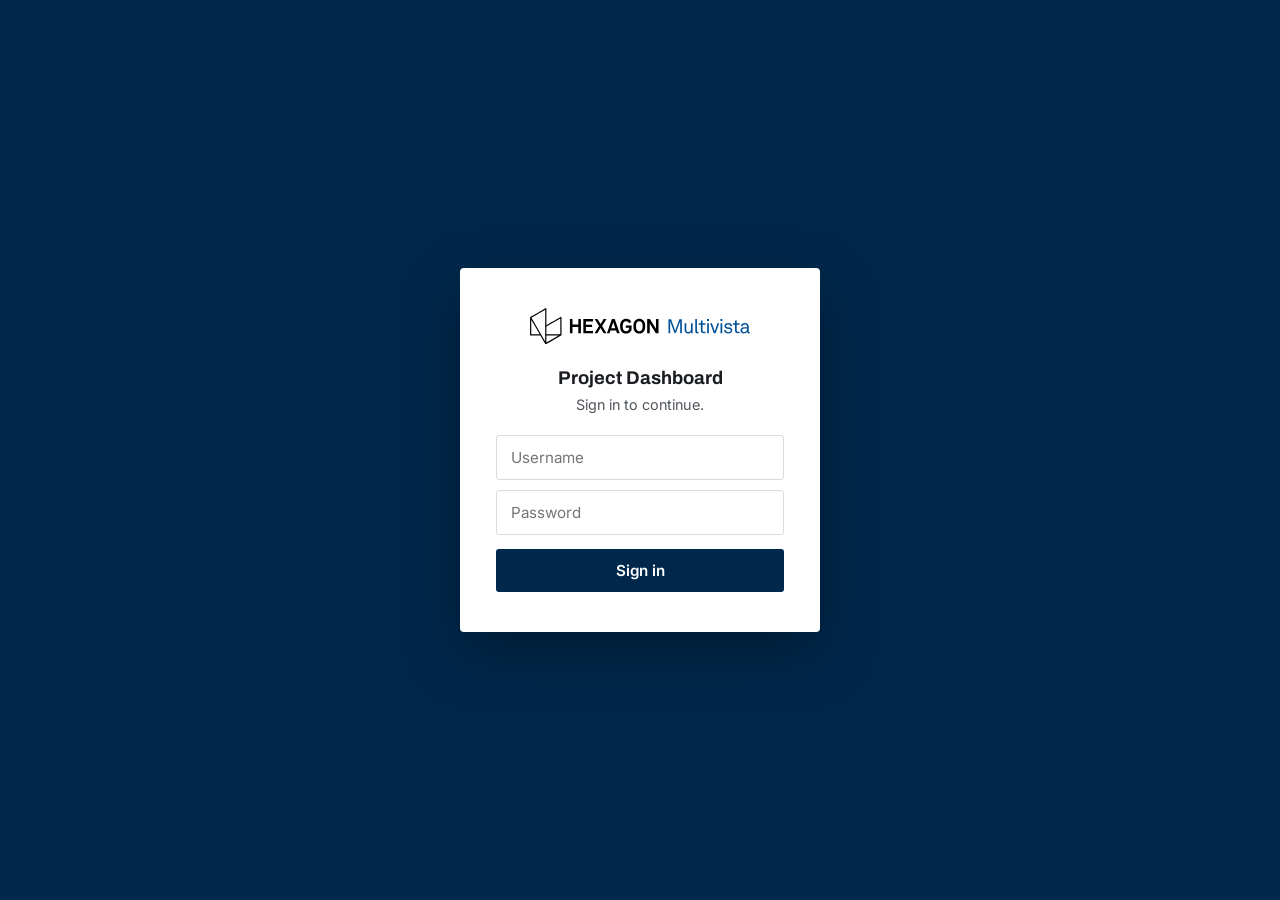
<file: issues.html>
<!DOCTYPE html>
<html lang="en">
<head>
<meta charset="UTF-8" />
<meta name="viewport" content="width=device-width, initial-scale=1.0" />
<title>Tickets · Hexagon Multivista</title>
<link rel="preconnect" href="https://fonts.googleapis.com" />
<link rel="preconnect" href="https://fonts.gstatic.com" crossorigin />
<link href="https://fonts.googleapis.com/css2?family=Archivo:wght@500;600;700&family=Inter:wght@400;500;600&family=IBM+Plex+Mono:wght@400;500&display=swap" rel="stylesheet" />
<link rel="stylesheet" href="style.css" />
</head>
<body>

  <div id="gate" class="gate">
    <div class="gate-card">
      <img src="logo.svg" alt="Hexagon Multivista" class="gate-logo" />
      <h1 class="gate-title">Project Dashboard</h1>
      <p class="gate-sub">Sign in to continue.</p>
      <form id="gate-form" autocomplete="off">
        <input type="text" id="gate-username" placeholder="Username" autocomplete="username" />
        <input type="password" id="gate-password" placeholder="Password" autocomplete="current-password" />
        <button type="submit">Sign in</button>
      </form>
      <p id="gate-error" class="gate-error" hidden>Incorrect username or password.</p>
    </div>
  </div>

  <div id="app" class="app">

    <header class="topbar">
      <div class="brand">
        <span class="topbar-logo-wrap"><img src="logo.svg" alt="Hexagon Multivista" class="topbar-logo" /></span>
        <span class="brand-sub">Project Dashboard</span>
      </div>
      <nav class="mainnav">
        <a href="index.html" class="nav-link">Dashboard</a>
        <a href="issues.html" class="nav-link active">Tickets</a>
        <a href="laser-support.html" class="nav-link">3D Laser Support</a>
        <a href="resource-management.html" class="nav-link">Resource Management</a>
        <a href="time-tracking.html" class="nav-link">Time Tracking</a>
      </nav>
      <div class="sync-status" id="sync-status">
        <span class="pulse" id="pulse"></span>
        <span id="sync-text">Loading sync status&hellip;</span>
        <button id="logout-btn" class="logout-btn">Log out</button>
      </div>
    </header>

    <main class="content">

      <section class="issues-section">
        <div class="issues-head">
          <h2>All Tickets</h2>
          <div class="filters">
            <div class="filter-group">
              <label for="project-filter">Project</label>
              <select id="project-filter">
                <option value="">All</option>
              </select>
            </div>
            <div class="filter-group">
              <label for="status-filter">Status</label>
              <select id="status-filter">
                <option value="">All</option>
                <option value="To Do">To Do</option>
                <option value="In Progress">In Progress</option>
                <option value="Done">Done</option>
              </select>
            </div>
            <div class="filter-group">
              <label for="territory-filter">Territory</label>
              <select id="territory-filter">
                <option value="">All</option>
              </select>
            </div>
            <div class="filter-group">
              <label for="service-filter">Service type</label>
              <select id="service-filter">
                <option value="">All</option>
              </select>
            </div>
            <div class="filter-group">
              <label for="search-filter">Search</label>
              <input type="text" id="search-filter" placeholder="Text or key&hellip;" />
            </div>
          </div>
        </div>

        <div class="table-wrap">
          <table id="issues-table">
            <thead>
              <tr>
                <th>Key</th>
                <th>Project ID</th>
                <th>Summary</th>
                <th>Status</th>
                <th>Priority</th>
                <th>Assignee</th>
                <th>Territory</th>
                <th>Service Type</th>
                <th>Due Date</th>
              </tr>
            </thead>
            <tbody id="issues-body">
              <!-- rows injected by list.js -->
            </tbody>
          </table>
        </div>
        <p id="empty-state" class="empty-state" hidden>No tickets match these filters.</p>
      </section>

    </main>

    <footer class="footer">
      Data syncs automatically from Jira. This dashboard does not allow editing Jira data.
    </footer>

  </div>

  <script src="auth.js"></script>
  <script src="shared.js"></script>
  <script src="list.js"></script>
</body>
</html>
</file>
<file: style.css>
/* ===== Design tokens ===== */
/* Palette aligned with multivistaservices.hexagon.com:
   brand blue #005198, deep navy #00284C, neutral gray #CFCFD2.
   Status colors (amber/moss) stay semantic, not brand-derived. */
:root {
  --ink: #00284C;
  --ink-soft: #063a63;
  --canvas: #F7F7F8;
  --paper: #FFFFFF;
  --line: #DBDBDD;
  --steel: #005198;
  --steel-dark: #003D73;
  --amber: #D98E3D;
  --moss: #4B7A52;
  --rm-over: #C1441C;
  --rm-sat: #7A46A8;
  --slate: #51565C;
  --ink-text: #1A1D21;

  --font-display: "Archivo", sans-serif;
  --font-body: "Inter", sans-serif;
  --font-mono: "IBM Plex Mono", monospace;
}

* { box-sizing: border-box; }

html, body {
  margin: 0;
  padding: 0;
  background: var(--canvas);
  color: var(--ink-text);
  font-family: var(--font-body);
}

h1, h2 { font-family: var(--font-display); margin: 0; }

/* ===== Login gate ===== */
#app { display: none; }

.gate {
  position: fixed;
  inset: 0;
  background: var(--ink);
  display: flex;
  align-items: center;
  justify-content: center;
  padding: 24px;
  z-index: 100;
}

.gate-card {
  background: var(--paper);
  border-radius: 4px;
  padding: 40px 36px;
  max-width: 360px;
  width: 100%;
  text-align: center;
  box-shadow: 0 20px 60px rgba(0,0,0,0.35);
}

.gate-logo {
  max-width: 220px;
  width: 100%;
  height: auto;
  margin-bottom: 20px;
}

.gate-title {
  font-size: 1.15rem;
  color: var(--ink-text);
}

.gate-sub {
  color: var(--slate);
  font-size: 0.9rem;
  margin: 8px 0 22px;
}

#gate-form {
  display: flex;
  flex-direction: column;
  gap: 10px;
}

#gate-form input {
  font-family: var(--font-body);
  font-size: 0.95rem;
  padding: 12px 14px;
  border: 1px solid var(--line);
  border-radius: 3px;
  text-align: left;
}

#gate-form input:focus {
  outline: 2px solid var(--steel);
  outline-offset: 1px;
}

#gate-form button {
  font-family: var(--font-body);
  font-weight: 600;
  font-size: 0.95rem;
  padding: 12px 14px;
  border: none;
  border-radius: 3px;
  background: var(--ink);
  color: #fff;
  cursor: pointer;
  transition: background 0.15s ease;
  margin-top: 4px;
}

#gate-form button:hover { background: var(--steel-dark); }
#gate-form button:focus-visible { outline: 2px solid var(--amber); outline-offset: 2px; }

.gate-error {
  color: #B3413A;
  font-size: 0.85rem;
  margin-top: 14px;
}

/* ===== Top bar ===== */
.topbar {
  background: var(--ink);
  color: #fff;
  display: flex;
  align-items: center;
  justify-content: space-between;
  gap: 20px;
  padding: 16px 28px;
  position: sticky;
  top: 0;
  z-index: 10;
  flex-wrap: wrap;
}

.mainnav {
  display: flex;
  gap: 4px;
}

.nav-link {
  color: #C9D3DD;
  text-decoration: none;
  font-family: var(--font-body);
  font-weight: 500;
  font-size: 0.85rem;
  padding: 6px 12px;
  border-radius: 3px;
  transition: background 0.15s ease, color 0.15s ease;
}

.nav-link:hover { background: rgba(255, 255, 255, 0.08); color: #fff; }

.nav-link.active {
  background: var(--steel);
  color: #fff;
}

.brand { display: flex; align-items: center; gap: 10px; }

.brand-mark {
  background: var(--steel);
  font-family: var(--font-mono);
  font-size: 0.8rem;
  font-weight: 500;
  padding: 4px 8px;
  border-radius: 3px;
  letter-spacing: 0.02em;
}

.brand-name {
  font-family: var(--font-display);
  font-weight: 600;
  font-size: 1.05rem;
}

.topbar-logo-wrap {
  display: inline-flex;
  align-items: center;
  background: #fff;
  border-radius: 4px;
  padding: 5px 10px;
}

.topbar-logo {
  height: 22px;
  display: block;
}

.logout-btn {
  font-family: var(--font-body);
  font-size: 0.78rem;
  font-weight: 500;
  color: #C9D3DD;
  background: transparent;
  border: 1px solid rgba(255, 255, 255, 0.25);
  border-radius: 3px;
  padding: 5px 10px;
  cursor: pointer;
  transition: background 0.15s ease, color 0.15s ease;
}

.logout-btn:hover { background: rgba(255, 255, 255, 0.1); color: #fff; }
.logout-btn:focus-visible { outline: 2px solid var(--amber); outline-offset: 1px; }

.brand-sub {
  font-family: var(--font-body);
  font-weight: 400;
  font-size: 0.78rem;
  color: #A9BCCB;
  margin-left: 2px;
  padding-left: 10px;
  border-left: 1px solid rgba(255, 255, 255, 0.25);
}

.sync-status {
  display: flex;
  align-items: center;
  gap: 8px;
  font-family: var(--font-mono);
  font-size: 0.78rem;
  color: #C9D3DD;
}

.pulse {
  width: 8px;
  height: 8px;
  border-radius: 50%;
  background: var(--moss);
  position: relative;
  flex-shrink: 0;
}

.pulse::after {
  content: "";
  position: absolute;
  inset: -4px;
  border-radius: 50%;
  border: 1px solid var(--moss);
  animation: pulse-ring 2.2s ease-out infinite;
}

.pulse.stale { background: var(--amber); }
.pulse.stale::after { border-color: var(--amber); }

@keyframes pulse-ring {
  0% { transform: scale(0.6); opacity: 0.9; }
  100% { transform: scale(1.8); opacity: 0; }
}

@media (prefers-reduced-motion: reduce) {
  .pulse::after { animation: none; display: none; }
}

/* ===== Content layout ===== */
.content {
  max-width: 1080px;
  margin: 0 auto;
  padding: 36px 28px 60px;
}

.overview-head, .issues-head {
  display: flex;
  align-items: baseline;
  justify-content: space-between;
  margin-bottom: 16px;
  flex-wrap: wrap;
  gap: 10px;
}

.overview-head h2, .issues-head h2 {
  font-size: 1.15rem;
  letter-spacing: -0.01em;
}

.overview-count {
  font-family: var(--font-mono);
  color: var(--slate);
  font-size: 0.85rem;
}

/* ===== Project detail modal ===== */
.modal-overlay {
  position: fixed;
  inset: 0;
  background: rgba(15, 23, 33, 0.55);
  display: flex;
  align-items: center;
  justify-content: center;
  padding: 24px;
  z-index: 200;
}

.modal-card {
  background: var(--paper);
  border-radius: 6px;
  max-width: 560px;
  width: 100%;
  max-height: 85vh;
  overflow-y: auto;
  padding: 32px 28px 28px;
  position: relative;
  box-shadow: 0 24px 60px rgba(0, 0, 0, 0.35);
}

.modal-close {
  position: absolute;
  top: 14px;
  right: 16px;
  background: none;
  border: none;
  font-size: 1.6rem;
  line-height: 1;
  color: var(--slate);
  cursor: pointer;
  padding: 4px 8px;
  border-radius: 3px;
}

.modal-close:hover { background: var(--canvas); color: var(--ink-text); }
.modal-close:focus-visible { outline: 2px solid var(--steel); outline-offset: 1px; }

.modal-head {
  display: flex;
  align-items: center;
  gap: 10px;
  margin-bottom: 8px;
}

.modal-title {
  font-family: var(--font-display);
  font-size: 1.2rem;
  font-weight: 600;
  color: var(--ink-text);
  margin: 0 0 20px;
  line-height: 1.3;
}

.modal-field-grid {
  display: grid;
  grid-template-columns: 1fr 1fr;
  gap: 14px 20px;
  margin-bottom: 24px;
  padding-bottom: 20px;
  border-bottom: 1px solid var(--line);
}

.modal-field-label {
  font-family: var(--font-body);
  font-weight: 600;
  font-size: 0.68rem;
  color: var(--slate);
  text-transform: uppercase;
  letter-spacing: 0.04em;
  margin-bottom: 3px;
}

.modal-field-value {
  font-size: 0.88rem;
  color: var(--ink-text);
  word-break: break-word;
}

.modal-field-value code {
  font-family: var(--font-mono);
  font-size: 0.78rem;
  background: var(--canvas);
  padding: 2px 5px;
  border-radius: 3px;
}

.modal-field-value a {
  color: var(--steel);
  text-decoration: none;
}

.modal-field-value a:hover { text-decoration: underline; }

.modal-comments h3 {
  font-family: var(--font-display);
  font-size: 0.95rem;
  margin: 0 0 12px;
}

.modal-note {
  color: var(--slate);
  font-size: 0.85rem;
  font-style: italic;
}

.comment-item {
  padding: 10px 0;
  border-bottom: 1px solid var(--line);
}

.comment-item:last-child { border-bottom: none; }

.comment-head {
  display: flex;
  justify-content: space-between;
  margin-bottom: 4px;
}

.comment-author {
  font-weight: 600;
  font-size: 0.82rem;
  color: var(--ink-text);
}

.comment-date {
  font-family: var(--font-mono);
  font-size: 0.72rem;
  color: var(--slate);
}

.comment-body {
  font-size: 0.85rem;
  color: var(--ink-text);
  white-space: pre-wrap;
  line-height: 1.4;
}

@media (max-width: 600px) {
  .modal-field-grid { grid-template-columns: 1fr; }
}

/* ===== Filter bar (Dashboard) ===== */
.filter-bar {
  display: flex;
  gap: 16px;
  flex-wrap: wrap;
  align-items: flex-end;
  margin-bottom: 20px;
}

.filter-group {
  display: flex;
  flex-direction: column;
  gap: 4px;
}

.filter-group label {
  font-family: var(--font-body);
  font-weight: 600;
  font-size: 0.68rem;
  color: var(--slate);
  text-transform: uppercase;
  letter-spacing: 0.04em;
}

.filter-bar select {
  font-family: var(--font-body);
  font-size: 0.85rem;
  padding: 8px 10px;
  border: 1px solid var(--line);
  border-radius: 3px;
  background: var(--paper);
  color: var(--ink-text);
  min-width: 150px;
}

.filter-bar select:focus { outline: 2px solid var(--steel); outline-offset: 1px; }

/* ===== Due date filter (year + multi-month popover) ===== */
.due-date-filter {
  position: relative;
}

.due-date-filter summary {
  font-family: var(--font-body);
  font-size: 0.85rem;
  padding: 8px 10px;
  border: 1px solid var(--line);
  border-radius: 3px;
  background: var(--paper);
  color: var(--ink-text);
  min-width: 150px;
  cursor: pointer;
  list-style: none;
}

.due-date-filter summary::-webkit-details-marker { display: none; }

.due-date-filter[open] summary { border-color: var(--steel); }

.due-date-filter summary::after {
  content: "\25BE";
  float: right;
  color: var(--slate);
}

.due-date-panel {
  position: absolute;
  top: calc(100% + 6px);
  left: 0;
  z-index: 20;
  background: var(--paper);
  border: 1px solid var(--line);
  border-radius: 4px;
  box-shadow: 0 10px 30px rgba(0, 0, 0, 0.12);
  padding: 14px;
  min-width: 260px;
}

.due-date-panel-row {
  margin-bottom: 12px;
}

.due-date-panel-row label {
  display: block;
  font-family: var(--font-body);
  font-weight: 600;
  font-size: 0.68rem;
  color: var(--slate);
  text-transform: uppercase;
  letter-spacing: 0.04em;
  margin-bottom: 6px;
}

.due-date-panel-row select {
  width: 100%;
  font-size: 0.85rem;
  padding: 7px 9px;
  border: 1px solid var(--line);
  border-radius: 3px;
}

.month-checkbox-grid {
  display: grid;
  grid-template-columns: repeat(3, 1fr);
  gap: 6px;
}

.month-checkbox-grid label {
  display: flex;
  align-items: center;
  gap: 5px;
  font-family: var(--font-body);
  font-weight: 400;
  font-size: 0.8rem;
  text-transform: none;
  color: var(--ink-text);
  cursor: pointer;
}

.month-checkbox-grid input { margin: 0; accent-color: var(--steel); }

.due-date-panel-actions {
  display: flex;
  justify-content: space-between;
  gap: 8px;
  margin-top: 4px;
}

.due-date-panel-actions button {
  font-family: var(--font-body);
  font-size: 0.8rem;
  font-weight: 500;
  padding: 6px 12px;
  border-radius: 3px;
  cursor: pointer;
}

#due-date-clear {
  background: var(--paper);
  border: 1px solid var(--line);
  color: var(--slate);
}

#due-date-clear:hover { border-color: var(--steel); color: var(--steel); }

#due-date-apply {
  background: var(--ink);
  border: none;
  color: #fff;
}

#due-date-apply:hover { background: var(--steel-dark); }

.clear-filters-btn {
  font-family: var(--font-body);
  font-size: 0.85rem;
  font-weight: 500;
  padding: 8px 14px;
  border: 1px solid var(--line);
  border-radius: 3px;
  background: var(--paper);
  color: var(--slate);
  cursor: pointer;
  transition: border-color 0.15s ease, color 0.15s ease;
}

.clear-filters-btn:hover { border-color: var(--steel); color: var(--steel); }
.clear-filters-btn:focus-visible { outline: 2px solid var(--steel); outline-offset: 1px; }

.laser-toggle-group {
  display: flex;
  gap: 14px;
  align-items: center;
  padding: 8px 0;
}

.laser-toggle {
  display: flex;
  align-items: center;
  gap: 6px;
  font-family: var(--font-body);
  font-size: 0.85rem;
  color: var(--ink-text);
  cursor: pointer;
  white-space: nowrap;
}

.laser-toggle input { accent-color: var(--steel); }

/* ===== Resource Management ===== */
.rm-content { display: none; }

.pin-gate {
  position: fixed;
  inset: 0;
  background: rgba(0, 40, 76, 0.85);
  display: flex;
  align-items: center;
  justify-content: center;
  z-index: 90;
}

.pin-gate-card {
  background: var(--paper);
  border-radius: 4px;
  padding: 36px 32px;
  max-width: 300px;
  width: 100%;
  text-align: center;
  box-shadow: 0 20px 60px rgba(0, 0, 0, 0.3);
}

.pin-gate-title {
  font-family: var(--font-display);
  font-size: 1.1rem;
  color: var(--ink-text);
  margin: 0;
}

.pin-gate-sub {
  color: var(--slate);
  font-size: 0.85rem;
  margin: 8px 0 20px;
}

#pin-gate-form {
  display: flex;
  flex-direction: column;
  gap: 10px;
}

.pin-input {
  font-family: var(--font-mono);
  font-size: 1.4rem;
  text-align: center;
  letter-spacing: 0.5em;
  padding: 10px 14px;
  border: 1px solid var(--line);
  border-radius: 3px;
}

.pin-input:focus { outline: 2px solid var(--steel); outline-offset: 1px; }

#pin-gate-form button {
  font-family: var(--font-body);
  font-weight: 600;
  font-size: 0.9rem;
  padding: 10px 14px;
  border: none;
  border-radius: 3px;
  background: var(--ink);
  color: #fff;
  cursor: pointer;
}

#pin-gate-form button:hover { background: var(--steel-dark); }

.rm-subnav {
  display: flex;
  gap: 4px;
  margin-bottom: 20px;
  border-bottom: 1px solid var(--line);
  position: sticky;
  top: 64px;
  background: var(--canvas);
  z-index: 15;
}

.rm-subnav-link {
  font-family: var(--font-body);
  font-weight: 500;
  font-size: 0.85rem;
  color: var(--slate);
  text-decoration: none;
  padding: 8px 14px;
  border-bottom: 2px solid transparent;
}

.rm-subnav-link.active {
  color: var(--steel);
  border-bottom-color: var(--steel);
  font-weight: 600;
}

.rm-subnav-link:hover { color: var(--steel); }
.rm-add-section {
  background: var(--paper);
  border: 1px solid var(--line);
  border-radius: 4px;
  padding: 18px 20px;
  margin-bottom: 24px;
}

.rm-add-form {
  display: flex;
  gap: 12px;
  flex-wrap: wrap;
  align-items: flex-end;
}

.rm-field {
  display: flex;
  flex-direction: column;
  gap: 4px;
  min-width: 160px;
  flex: 1;
}

.rm-field label {
  font-family: var(--font-body);
  font-weight: 600;
  font-size: 0.68rem;
  color: var(--slate);
  text-transform: uppercase;
  letter-spacing: 0.04em;
}

.rm-field input, .rm-field select {
  font-family: var(--font-body);
  font-size: 0.88rem;
  padding: 9px 10px;
  border: 1px solid var(--line);
  border-radius: 3px;
}

.rm-field input:focus, .rm-field select:focus {
  outline: 2px solid var(--steel);
  outline-offset: 1px;
}

.rm-add-btn {
  font-family: var(--font-body);
  font-weight: 600;
  font-size: 0.88rem;
  padding: 10px 18px;
  border: none;
  border-radius: 3px;
  background: var(--ink);
  color: #fff;
  cursor: pointer;
  white-space: nowrap;
}

.rm-add-btn:hover { background: var(--steel-dark); }

.rm-roster-section {
  background: var(--paper);
  border: 1px solid var(--line);
  border-radius: 4px;
  padding: 18px 20px;
}

.rm-roster-hint {
  font-size: 0.78rem;
  color: var(--slate);
}

.rm-toolbar {
  display: flex;
  justify-content: space-between;
  align-items: center;
  gap: 12px;
  flex-wrap: wrap;
  margin-bottom: 16px;
}

.rm-chip-group {
  display: flex;
  gap: 8px;
  flex-wrap: wrap;
}

.rm-chip {
  font-family: var(--font-body);
  font-size: 0.82rem;
  padding: 6px 12px;
  border-radius: 20px;
  border: 1px solid var(--line);
  background: var(--paper);
  color: var(--ink-text);
  cursor: pointer;
}

.rm-chip.active {
  background: var(--ink);
  border-color: var(--ink);
  color: #fff;
}

.rm-chip-count {
  font-family: var(--font-mono);
  opacity: 0.7;
  font-size: 0.75rem;
}

.rm-search {
  font-family: var(--font-body);
  font-size: 0.85rem;
  padding: 8px 10px;
  border: 1px solid var(--line);
  border-radius: 3px;
  min-width: 220px;
}

.rm-group {
  border: 1px solid var(--line);
  border-radius: 4px;
  margin-bottom: 10px;
}

.rm-group summary {
  padding: 10px 14px;
  cursor: pointer;
  font-family: var(--font-display);
  font-weight: 600;
  font-size: 0.9rem;
  color: var(--steel-dark);
  background: var(--canvas);
  list-style: none;
}

.rm-group summary::-webkit-details-marker { display: none; }

.rm-group-count {
  font-family: var(--font-mono);
  font-weight: 400;
  font-size: 0.78rem;
  color: var(--slate);
}

.rm-table {
  width: 100%;
  border-collapse: collapse;
  font-size: 0.85rem;
}

.rm-table th {
  text-align: left;
  font-family: var(--font-body);
  font-weight: 600;
  font-size: 0.68rem;
  text-transform: uppercase;
  letter-spacing: 0.04em;
  color: var(--slate);
  padding: 10px 14px;
  border-bottom: 1px solid var(--line);
}

.rm-table td {
  padding: 9px 14px;
  border-bottom: 1px solid var(--line);
}

.rm-table tr:last-child td { border-bottom: none; }

.rm-table select {
  font-family: var(--font-body);
  font-size: 0.82rem;
  padding: 5px 7px;
  border: 1px solid var(--line);
  border-radius: 3px;
}

.rm-remove-btn {
  font-family: var(--font-body);
  font-size: 0.78rem;
  color: var(--slate);
  background: none;
  border: 1px solid var(--line);
  border-radius: 3px;
  padding: 4px 9px;
  cursor: pointer;
}

.rm-remove-btn:hover { border-color: #B3413A; color: #B3413A; }

.rm-inline-edit {
  font-family: var(--font-body);
  font-size: 0.85rem;
  padding: 6px 7px;
  border: 1px solid transparent;
  border-radius: 3px;
  background: transparent;
  width: 100%;
  color: var(--ink-text);
}
.rm-inline-edit:hover { border-color: var(--line); }
.rm-inline-edit:focus { border-color: var(--steel); outline: none; background: var(--paper); }
.rm-edit-name { font-weight: 600; min-width: 130px; }
.rm-edit-email { min-width: 200px; }
.rm-edit-team { min-width: 70px; }

.rm-toggle {
  position: relative;
  display: inline-block;
  width: 38px;
  height: 20px;
}

.rm-toggle input {
  opacity: 0;
  width: 0;
  height: 0;
}

.rm-toggle-slider {
  position: absolute;
  inset: 0;
  background: var(--line);
  border-radius: 20px;
  cursor: pointer;
  transition: background 0.15s ease;
}

.rm-toggle-slider::before {
  content: "";
  position: absolute;
  width: 16px;
  height: 16px;
  left: 2px;
  top: 2px;
  background: #fff;
  border-radius: 50%;
  transition: transform 0.15s ease;
}

.rm-toggle input:checked + .rm-toggle-slider { background: var(--moss); }
.rm-toggle input:checked + .rm-toggle-slider::before { transform: translateX(18px); }

@media (max-width: 700px) {
  .rm-add-form { flex-direction: column; align-items: stretch; }
  .rm-field { min-width: 100%; }
}

.rm-subnav-link:hover { color: var(--steel); }

/* ---- Projects sub-tab: week nav ---- */
.rm-week-nav-bar {
  display: flex;
  align-items: center;
  gap: 10px;
  margin: 4px 0 14px;
  padding: 10px 14px;
  background: var(--paper);
  border: 1px solid var(--line);
  border-radius: 4px;
}

.rm-week-nav-caption {
  font-family: var(--font-body);
  font-weight: 600;
  font-size: 0.8rem;
  color: var(--slate);
}

.rm-week-nav {
  display: flex;
  align-items: center;
  gap: 8px;
}

.rm-week-navbtn {
  width: 28px;
  height: 28px;
  border-radius: 4px;
  border: 1px solid var(--line);
  background: var(--paper);
  cursor: pointer;
  font-size: 15px;
  color: var(--steel-dark);
}

.rm-week-navbtn:hover { background: var(--canvas); }

.rm-week-label {
  font-family: var(--font-mono);
  font-size: 0.8rem;
  color: var(--steel-dark);
  background: var(--canvas);
  padding: 6px 14px;
  border-radius: 20px;
  min-width: 140px;
  text-align: center;
}

.rm-ticket-search-results { margin-bottom: 10px; }
.rm-ticket-pick-wrap tr[data-ticketkey] { cursor: pointer; }

/* ---- Hour grid ---- */
.rm-grid { min-width: 760px; }
.rm-grid th.rm-daycol, .rm-grid td.rm-daycell { text-align: center; width: 78px; }
.rm-grid th.rm-daycol.weekend { color: var(--rm-sat); }
.rm-grid td.namecell { font-weight: 600; white-space: nowrap; }
.rm-grid td.totalcell { font-family: var(--font-mono); font-weight: 700; text-align: center; }

.teambadge {
  font-size: 0.68rem;
  font-weight: 700;
  letter-spacing: 0.03em;
  border-radius: 4px;
  padding: 2px 7px;
  background: var(--canvas);
  color: var(--slate);
  display: inline-block;
}

.rm-cellbox {
  display: inline-flex;
  align-items: center;
  justify-content: center;
  width: 56px;
  height: 32px;
  border-radius: 6px;
}

.rm-cellbox input {
  width: 100%;
  height: 100%;
  border: none;
  background: transparent;
  text-align: center;
  font-family: var(--font-mono);
  font-size: 0.85rem;
  font-weight: 600;
  color: inherit;
}

.rm-cellbox input:focus { outline: 2px solid var(--steel); border-radius: 6px; }

.rm-st-ok .rm-cellbox { background: #E4F4EC; color: var(--moss); }
.rm-st-under .rm-cellbox { background: #FBEDD8; color: var(--amber); }
.rm-st-over .rm-cellbox { background: #FBE1D6; color: var(--rm-over); }
.rm-st-satOT .rm-cellbox { background: #EFE2F7; color: var(--rm-sat); }
.rm-st-weekendoff .rm-cellbox { background: var(--canvas); color: var(--slate); }
.rm-st-unassigned .rm-cellbox {
  background: repeating-linear-gradient(135deg, #E6E8EB 0 6px, #DDE0E4 6px 12px);
  color: var(--slate);
}

.rm-daycell.rm-actual-cell { position: relative; }
.rm-daycell.rm-actual-cell .rm-cellbox { background: #EEEFF1 !important; color: var(--slate); }
.rm-cell-tag {
  display: block;
  font-size: 0.58rem;
  color: var(--slate);
  text-transform: uppercase;
  letter-spacing: 0.02em;
  margin-top: 1px;
}

.rm-addrow {
  padding: 12px 16px;
  border-top: 1px dashed var(--line);
  display: flex;
  gap: 8px;
  align-items: center;
  background: var(--canvas);
  flex-wrap: wrap;
}

.rm-addrow select {
  font-family: var(--font-body);
  font-size: 0.82rem;
  padding: 7px 9px;
  border: 1px solid var(--line);
  border-radius: 3px;
}

.legend {
  display: flex;
  gap: 14px;
  flex-wrap: wrap;
  padding: 10px 4px;
  font-size: 0.75rem;
  color: var(--slate);
}

.legend .dot {
  width: 9px;
  height: 9px;
  border-radius: 2px;
  display: inline-block;
  margin-right: 5px;
  vertical-align: -1px;
}

/* ---- Timeline sub-tab ---- */
.rm-ganttwrap { padding: 6px 4px 4px; overflow-x: auto; }
.rm-ganttbody { position: relative; min-width: 640px; }

.rm-todayline {
  position: absolute;
  top: 0;
  bottom: 0;
  border-left: 2px solid var(--rm-over);
  z-index: 3;
}
.rm-todaytag {
  position: absolute;
  top: -18px;
  font-size: 10px;
  font-weight: 700;
  color: var(--rm-over);
  transform: translateX(-50%);
  white-space: nowrap;
}

.rm-ganttrow {
  display: flex;
  align-items: center;
  height: 38px;
  position: relative;
}
.rm-ganttlabel {
  width: 190px;
  flex-shrink: 0;
  font-family: var(--font-mono);
  font-size: 0.78rem;
  font-weight: 600;
  color: var(--steel-dark);
  padding-right: 10px;
  white-space: nowrap;
  overflow: hidden;
  text-overflow: ellipsis;
}
.rm-ganttlabel .sub {
  display: block;
  font-family: var(--font-body);
  font-size: 0.68rem;
  color: var(--slate);
  font-weight: 500;
}
.rm-ganttrack { flex: 1; position: relative; height: 20px; }
.rm-ganttbar {
  position: absolute;
  top: 0;
  height: 20px;
  border-radius: 5px;
  display: flex;
  align-items: center;
  padding: 0 8px;
  font-family: var(--font-mono);
  font-size: 0.68rem;
  font-weight: 700;
  color: #fff;
  white-space: nowrap;
  overflow: hidden;
  z-index: 2;
}
.rm-gb-ok { background: var(--steel); }
.rm-gb-soon { background: var(--amber); }
.rm-gb-urgent { background: var(--rm-over); }
.rm-gb-overdue { background: #8A2A17; }

.rm-ganttaxisrow { height: 22px; border-bottom: 1px solid var(--line); margin-bottom: 6px; }
.rm-ganttaxistrack { height: 100%; }
.rm-ganttmonth {
  position: absolute;
  top: 0;
  height: 100%;
  font-size: 11px;
  color: var(--slate);
  border-left: 1px solid var(--line);
  padding-left: 4px;
}

.rm-ganttstart {
  position: absolute;
  top: -14px;
  font-size: 10px;
  color: var(--slate);
  white-space: nowrap;
}

.rm-turnaroundmarker {
  position: absolute;
  top: -3px;
  bottom: -3px;
  width: 2px;
  background: #fff;
  border-left: 1px solid var(--slate);
  border-right: 1px solid var(--slate);
  z-index: 2;
}
.rm-turnaroundmarker.passed { border-left-color: #8A2A17; border-right-color: #8A2A17; }

.rm-deadlinerow {
  display: grid;
  grid-template-columns: 120px 1fr 100px 1.2fr;
  gap: 12px;
  align-items: start;
  padding: 12px 4px;
  border-bottom: 1px solid var(--line);
}
.rm-deadlinerow:last-child { border-bottom: none; }
.rm-deadlinedate {
  font-family: var(--font-mono);
  font-size: 0.72rem;
  color: var(--slate);
}
.rm-deadlinename { font-size: 0.85rem; font-weight: 600; }
.rm-crew { font-size: 0.78rem; color: var(--slate); }

.daysbadge-ok, .daysbadge-soon, .daysbadge-urgent, .daysbadge-overdue {
  font-size: 0.7rem;
  font-weight: 700;
  border-radius: 12px;
  padding: 3px 10px;
  text-align: center;
  white-space: nowrap;
  align-self: start;
}
.daysbadge-ok { background: #E4F4EC; color: var(--moss); }
.daysbadge-soon { background: #FBEDD8; color: var(--amber); }
.daysbadge-urgent { background: #FBE1D6; color: var(--rm-over); }
.daysbadge-overdue { background: #F6D9D0; color: #8A2A17; }

.rm-pacewrap { margin-top: 6px; }
.rm-pacebar {
  background: var(--canvas);
  border-radius: 5px;
  height: 10px;
  position: relative;
  overflow: hidden;
}
.rm-pacefill { position: absolute; left: 0; top: 0; bottom: 0; border-radius: 5px; background: var(--steel); }
.rm-pacemark { position: absolute; top: -3px; bottom: -3px; width: 2px; background: var(--ink); opacity: 0.55; }
.rm-pacetext {
  font-size: 0.7rem;
  color: var(--slate);
  margin-top: 3px;
  display: flex;
  justify-content: space-between;
  gap: 8px;
}
.rm-pacepill {
  font-size: 0.7rem;
  font-weight: 700;
  border-radius: 10px;
  padding: 2px 8px;
  white-space: nowrap;
}
.rm-pace-under { background: #E4F4EC; color: var(--moss); }
.rm-pace-pace { background: var(--canvas); color: var(--slate); }
.rm-pace-over { background: #FBE1D6; color: var(--rm-over); }
.rm-pace-no-estimate { background: var(--canvas); color: var(--slate); }

.rm-gap-unstaffed { background: #F6D9D0; color: #8A2A17; }
.rm-gap-understaffed { background: #FBEDD8; color: var(--amber); }
.rm-gap-no-estimate { background: var(--canvas); color: var(--slate); }
.rm-gap-none { background: #E4F4EC; color: var(--moss); }

/* ---- Multi-assign (Projects sub-tab) ---- */
.rm-multiassign {
  display: grid;
  grid-template-columns: 1fr 1.4fr;
  gap: 20px;
  padding: 14px 16px;
  background: var(--canvas);
  border: 1px dashed var(--line);
  border-radius: 4px;
  margin-top: 10px;
}

.rm-multiassign-label {
  font-family: var(--font-body);
  font-weight: 600;
  font-size: 0.72rem;
  color: var(--slate);
  text-transform: uppercase;
  letter-spacing: 0.03em;
  margin-bottom: 8px;
}

.rm-person-checks {
  display: flex;
  flex-direction: column;
  gap: 8px;
  max-height: 220px;
  overflow-y: auto;
}

.rm-person-check {
  display: flex;
  align-items: center;
  gap: 6px;
  font-size: 0.85rem;
  cursor: pointer;
}

.rm-weekblock {
  border: 1px solid var(--line);
  border-radius: 4px;
  padding: 10px 12px;
  margin-bottom: 8px;
  background: var(--paper);
}

.rm-weekblock-label {
  font-family: var(--font-mono);
  font-size: 0.78rem;
  font-weight: 600;
  color: var(--steel-dark);
  margin-bottom: 8px;
}

.rm-weekblock-days {
  display: flex;
  gap: 8px;
  flex-wrap: wrap;
}

.rm-weekblock-day {
  font-family: var(--font-body);
  font-size: 0.72rem;
  color: var(--slate);
  text-align: center;
}

.rm-weekblock-day input {
  display: block;
  width: 48px;
  margin-top: 3px;
  padding: 5px;
  border: 1px solid var(--line);
  border-radius: 3px;
  font-size: 0.8rem;
  text-align: center;
}

.rm-newperson-row {
  display: flex;
  gap: 8px;
  margin-top: 10px;
}

.rm-apply-row {
  display: flex;
  align-items: center;
  gap: 12px;
  margin-top: 14px;
}

.rm-apply-msg {
  font-size: 0.82rem;
  font-weight: 600;
  color: var(--slate);
}

.inactive-row { opacity: 0.55; }

/* ---- Time Tracking ---- */
.tt-identify {
  display: flex;
  align-items: center;
  justify-content: center;
  min-height: 50vh;
}

.tt-identify-card {
  background: var(--paper);
  border: 1px solid var(--line);
  border-radius: 6px;
  padding: 32px 28px;
  max-width: 360px;
  width: 100%;
  text-align: center;
}

.tt-identify-card h2 {
  font-family: var(--font-display);
  font-size: 1.15rem;
  margin: 0 0 6px;
}

#tt-email-form {
  display: flex;
  flex-direction: column;
  gap: 10px;
  margin-top: 16px;
}

#tt-email-form input {
  font-family: var(--font-body);
  font-size: 0.95rem;
  padding: 11px 13px;
  border: 1px solid var(--line);
  border-radius: 3px;
  text-align: center;
}

#tt-email-form input:focus { outline: 2px solid var(--steel); outline-offset: 1px; }

#tt-email-form button {
  font-family: var(--font-body);
  font-weight: 600;
  font-size: 0.9rem;
  padding: 11px 14px;
  border: none;
  border-radius: 3px;
  background: var(--ink);
  color: #fff;
  cursor: pointer;
}

#tt-email-form button:hover { background: var(--steel-dark); }

/* ---- Change history panel ---- */
.rm-history-panel {
  border: 1px solid var(--line);
  border-radius: 4px;
  padding: 12px 14px;
  margin-top: 10px;
  background: var(--canvas);
}

.rm-history-list {
  max-height: 260px;
  overflow-y: auto;
}

.rm-history-row {
  display: flex;
  justify-content: space-between;
  gap: 10px;
  padding: 6px 0;
  border-bottom: 1px solid var(--line);
  font-size: 0.8rem;
}
.rm-history-row:last-child { border-bottom: none; }

.rm-history-when {
  font-family: var(--font-mono);
  font-size: 0.72rem;
  color: var(--slate);
  white-space: nowrap;
}

/* ---- Week filter caption above the assignment grid ---- */
.rm-week-nav-bar {
  display: flex;
  align-items: center;
  gap: 10px;
  margin: 20px 0 10px;
}

.rm-week-nav-caption {
  font-family: var(--font-body);
  font-weight: 600;
  font-size: 0.78rem;
  color: var(--slate);
  text-transform: uppercase;
  letter-spacing: 0.03em;
}

@media (max-width: 700px) {
  .rm-multiassign { grid-template-columns: 1fr; }
}

.rm-turnfill-within { background: var(--moss); }
.rm-turnfill-near { background: var(--amber); }
.rm-turnfill-over { background: var(--rm-over); }
.rm-turn-within { background: #E4F4EC; color: var(--moss); }
.rm-turn-near { background: #FBEDD8; color: var(--amber); }
.rm-turn-over { background: #FBE1D6; color: var(--rm-over); }

.rm-estimate-input { display: flex; gap: 6px; }
.rm-estimate-input input {
  font-family: var(--font-body);
  font-size: 0.8rem;
  padding: 5px 8px;
  border: 1px solid var(--line);
  border-radius: 3px;
  width: 140px;
}

@media (max-width: 760px) {
  .rm-ganttlabel { width: 120px; }
  .rm-deadlinerow { grid-template-columns: 1fr 90px; }
  .rm-deadlinedate, .rm-crew { display: none; }
}

/* ===== KPI cards ===== */
.kpi-section { margin-bottom: 28px; }

.kpi-grid {
  display: grid;
  grid-template-columns: repeat(auto-fit, minmax(180px, 1fr));
  gap: 14px;
}

.kpi-card {
  background: var(--paper);
  border: 1px solid var(--line);
  border-radius: 4px;
  padding: 18px 20px;
}

.kpi-value {
  font-family: var(--font-display);
  font-weight: 700;
  font-size: 1.6rem;
  color: var(--ink-text);
  line-height: 1.15;
  white-space: nowrap;
  overflow: hidden;
  text-overflow: ellipsis;
}

.kpi-label {
  font-family: var(--font-mono);
  font-size: 0.75rem;
  color: var(--slate);
  margin-top: 6px;
  text-transform: uppercase;
  letter-spacing: 0.04em;
}

.kpi-sub {
  font-family: var(--font-mono);
  font-size: 0.7rem;
  color: var(--slate);
  margin-top: 2px;
  opacity: 0.75;
}

/* ===== Chart panels ===== */
.charts-section {
  display: grid;
  grid-template-columns: 2fr 1fr;
  gap: 14px;
  margin-bottom: 28px;
}

.chart-panel {
  background: var(--paper);
  border: 1px solid var(--line);
  border-radius: 4px;
  padding: 18px 20px;
}

.panel-head { margin-bottom: 14px; }

.panel-head h2 {
  font-size: 1rem;
  letter-spacing: -0.01em;
}

.panel-subtitle {
  font-family: var(--font-body);
  font-weight: 400;
  font-size: 0.8rem;
  color: var(--slate);
}

.chart-wrap { position: relative; }
.chart-wrap-tall { height: 280px; }

/* ===== Territory breakdown ===== */
.breakdown-section {
  background: var(--paper);
  border: 1px solid var(--line);
  border-radius: 4px;
  padding: 18px 20px;
  margin-bottom: 30px;
}

.territory-list {
  display: flex;
  flex-direction: column;
  gap: 16px;
}

.territory-row {
  padding-bottom: 14px;
  border-bottom: 1px solid var(--line);
}

.territory-row:last-child { border-bottom: none; padding-bottom: 0; }

.territory-row-head {
  display: flex;
  justify-content: space-between;
  align-items: baseline;
  margin-bottom: 6px;
}

.territory-name {
  font-family: var(--font-display);
  font-weight: 600;
  font-size: 0.95rem;
}

.territory-total {
  font-family: var(--font-mono);
  font-size: 0.78rem;
  color: var(--slate);
}

.charts-section-even { grid-template-columns: 1fr 1fr; }

.chart-note {
  font-size: 0.8rem;
  color: var(--slate);
  margin: -4px 0 14px;
}

@media (max-width: 800px) {
  .charts-section { grid-template-columns: 1fr; }
}

/* ===== Project cards ===== */
.project-grid {
  display: grid;
  grid-template-columns: repeat(auto-fill, minmax(230px, 1fr));
  gap: 14px;
  margin-bottom: 44px;
}

.project-card {
  background: var(--paper);
  border: 1px solid var(--line);
  border-radius: 4px;
  padding: 16px 18px;
  cursor: pointer;
  transition: border-color 0.15s ease, transform 0.1s ease;
}

.project-card:hover { border-color: var(--steel); }
.project-card:focus-visible { outline: 2px solid var(--steel); outline-offset: 2px; }
.project-card.active { border-color: var(--steel); box-shadow: 0 0 0 1px var(--steel); }

.project-card-top {
  display: flex;
  justify-content: space-between;
  align-items: baseline;
  margin-bottom: 4px;
}

.project-key {
  font-family: var(--font-mono);
  font-size: 0.75rem;
  color: var(--steel-dark);
  background: rgba(59, 110, 143, 0.1);
  padding: 2px 6px;
  border-radius: 3px;
}

.project-total {
  font-family: var(--font-mono);
  font-size: 0.8rem;
  color: var(--slate);
}

.project-name {
  font-family: var(--font-display);
  font-weight: 600;
  font-size: 0.95rem;
  margin: 6px 0 12px;
  color: var(--ink-text);
  line-height: 1.25;
}

/* Signature element: segmented progress bar, echoes a site documentation
   timeline -- proportion of To Do / In Progress / Done for the project */
.progress-bar {
  display: flex;
  height: 6px;
  border-radius: 3px;
  overflow: hidden;
  background: var(--line);
  margin-bottom: 8px;
}

.progress-seg-todo { background: var(--slate); opacity: 0.55; }
.progress-seg-progress { background: var(--amber); }
.progress-seg-done { background: var(--moss); }

.progress-legend {
  display: flex;
  gap: 12px;
  font-family: var(--font-mono);
  font-size: 0.7rem;
  color: var(--slate);
}

.progress-legend span::before {
  content: "";
  display: inline-block;
  width: 6px;
  height: 6px;
  border-radius: 50%;
  margin-right: 4px;
  vertical-align: middle;
}

.legend-todo::before { background: var(--slate); opacity: 0.55; }
.legend-progress::before { background: var(--amber); }
.legend-done::before { background: var(--moss); }

/* ===== Filters ===== */
.filters {
  display: flex;
  gap: 8px;
  flex-wrap: wrap;
}

.filters select, .filters input {
  font-family: var(--font-body);
  font-size: 0.85rem;
  padding: 8px 10px;
  border: 1px solid var(--line);
  border-radius: 3px;
  background: var(--paper);
  color: var(--ink-text);
}

.filters input { min-width: 200px; }

.filters select:focus, .filters input:focus {
  outline: 2px solid var(--steel);
  outline-offset: 1px;
}

/* ===== Table ===== */
.table-wrap {
  background: var(--paper);
  border: 1px solid var(--line);
  border-radius: 4px;
  overflow-x: auto;
}

table {
  width: 100%;
  border-collapse: collapse;
  font-size: 0.87rem;
}

thead th {
  text-align: left;
  font-family: var(--font-body);
  font-weight: 600;
  font-size: 0.75rem;
  text-transform: uppercase;
  letter-spacing: 0.04em;
  color: var(--slate);
  padding: 12px 14px;
  border-bottom: 1px solid var(--line);
  white-space: nowrap;
}

tbody td {
  padding: 11px 14px;
  border-bottom: 1px solid var(--line);
  vertical-align: top;
}

tbody tr:last-child td { border-bottom: none; }
tbody tr:hover { background: rgba(0, 81, 152, 0.04); }
.clickable-row { cursor: pointer; }

td.col-key {
  font-family: var(--font-mono);
  font-size: 0.8rem;
  color: var(--steel-dark);
  white-space: nowrap;
}

td.col-updated {
  font-family: var(--font-mono);
  font-size: 0.78rem;
  color: var(--slate);
  white-space: nowrap;
}

.status-pill {
  display: inline-block;
  font-family: var(--font-mono);
  font-size: 0.72rem;
  padding: 2px 8px;
  border-radius: 10px;
  white-space: nowrap;
}

.status-todo { background: rgba(91, 100, 114, 0.12); color: var(--slate); }
.status-progress { background: rgba(217, 142, 61, 0.15); color: #A5691F; }
.status-done { background: rgba(75, 122, 82, 0.15); color: var(--moss); }

.empty-state {
  text-align: center;
  color: var(--slate);
  padding: 30px 0;
  font-size: 0.9rem;
}

/* ===== Footer ===== */
.footer {
  text-align: center;
  color: var(--slate);
  font-size: 0.78rem;
  padding: 20px 28px 40px;
}

/* ===== Responsive ===== */
@media (max-width: 600px) {
  .topbar { padding: 14px 16px; }
  .content { padding: 24px 16px 40px; }
  .filters input { min-width: 100%; }
  .filters { flex-direction: column; align-items: stretch; }
}
</file>
